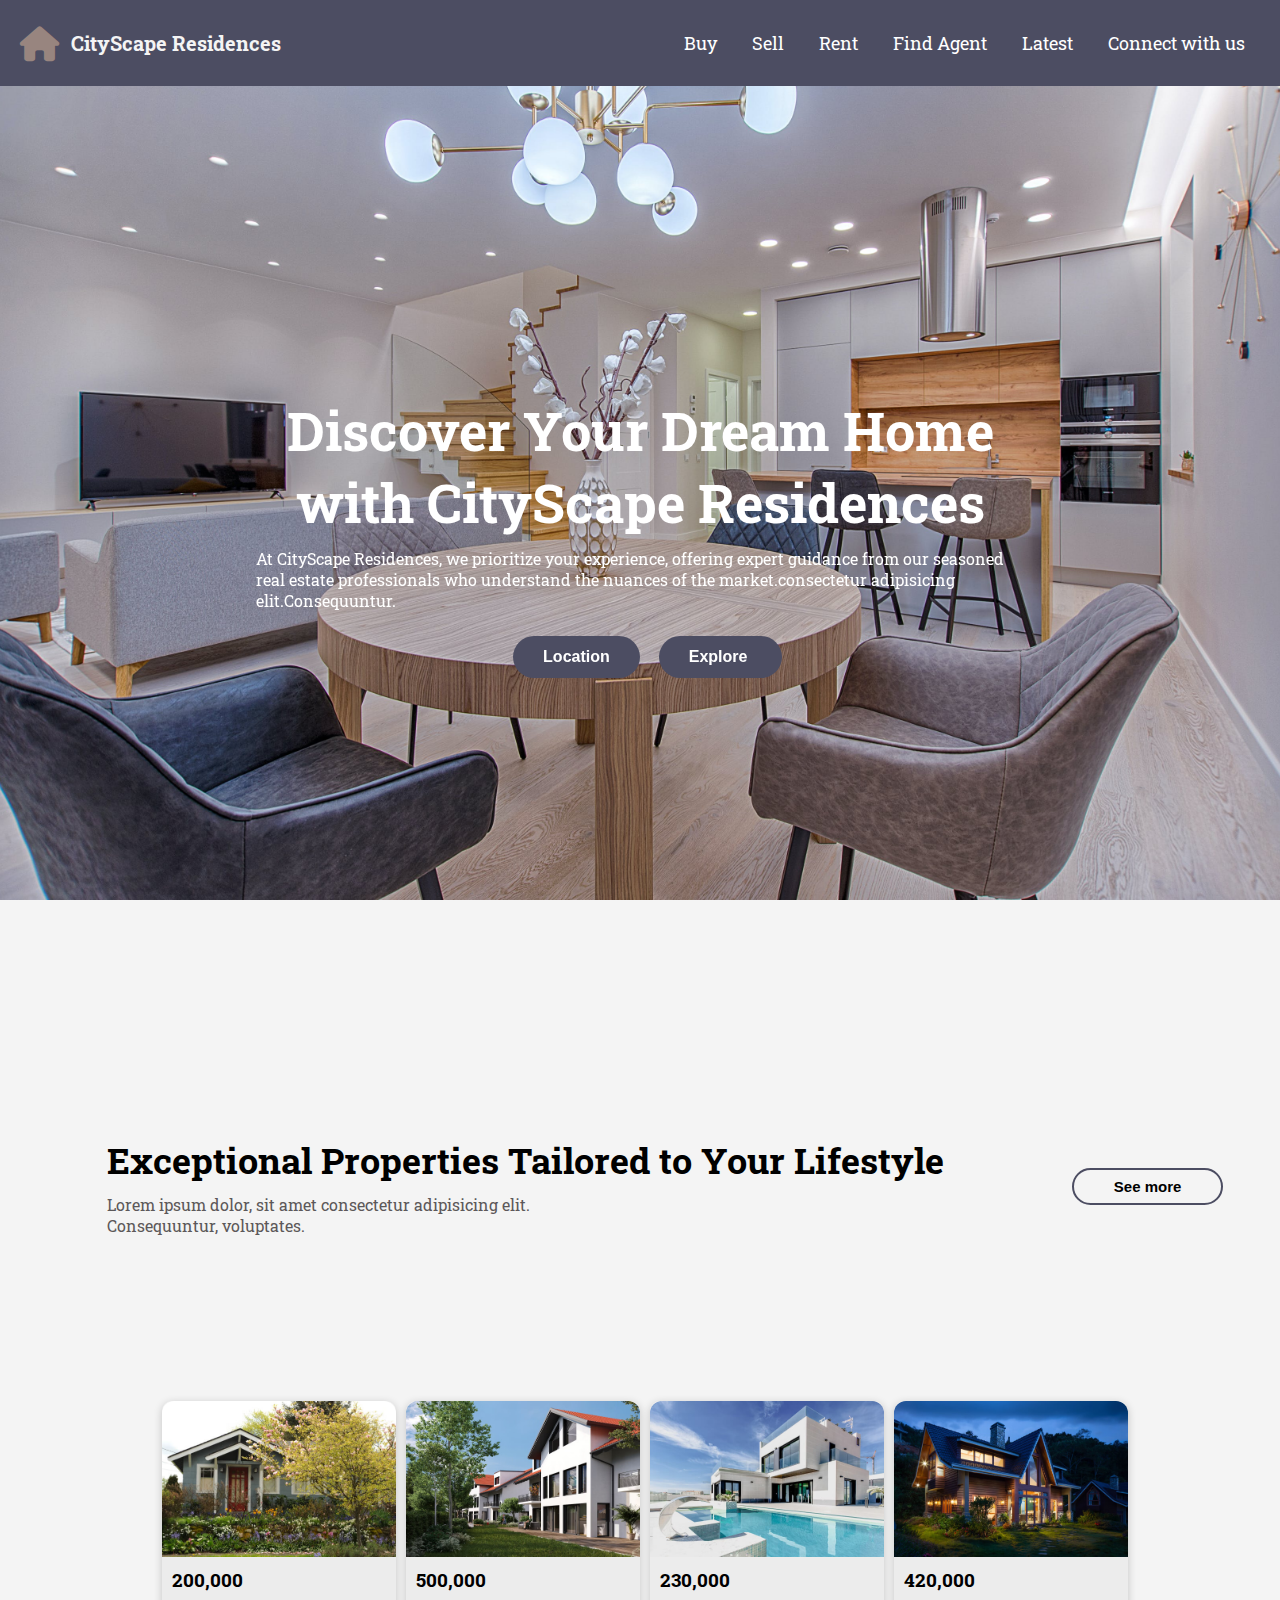
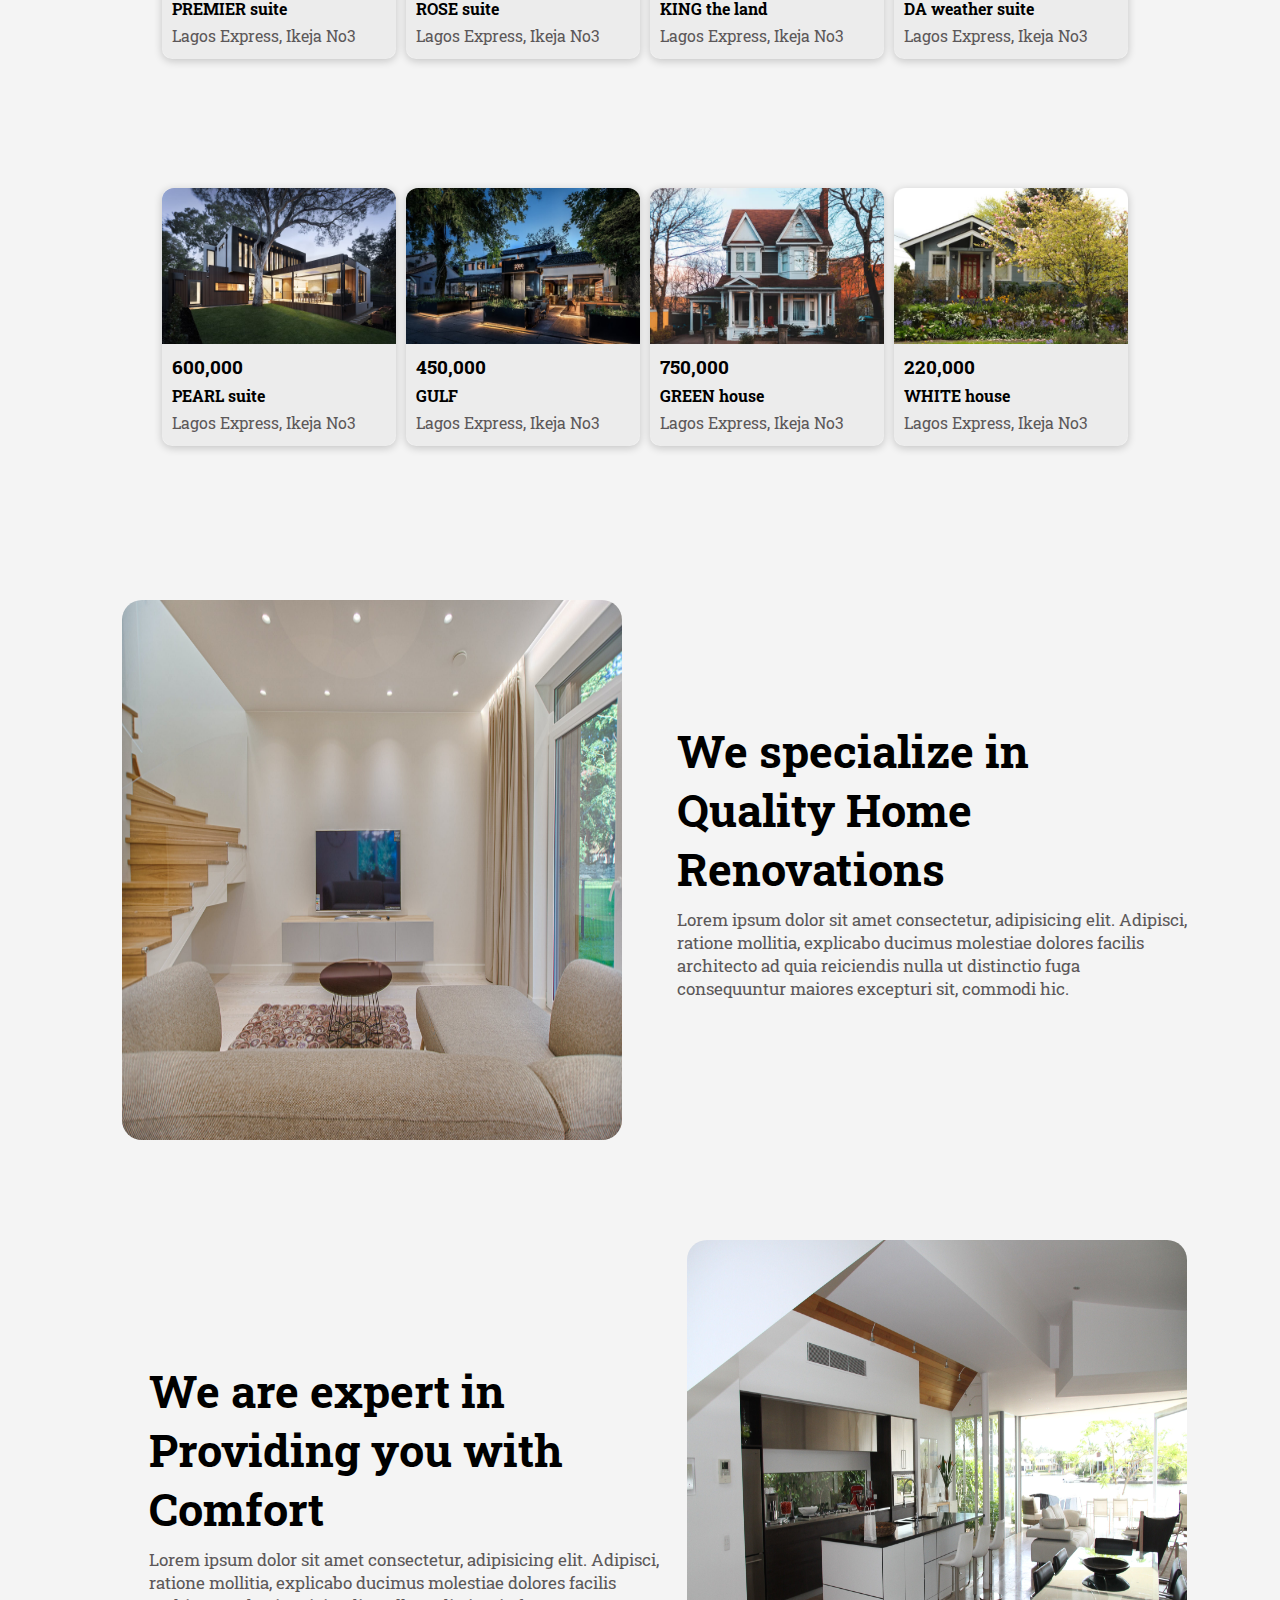
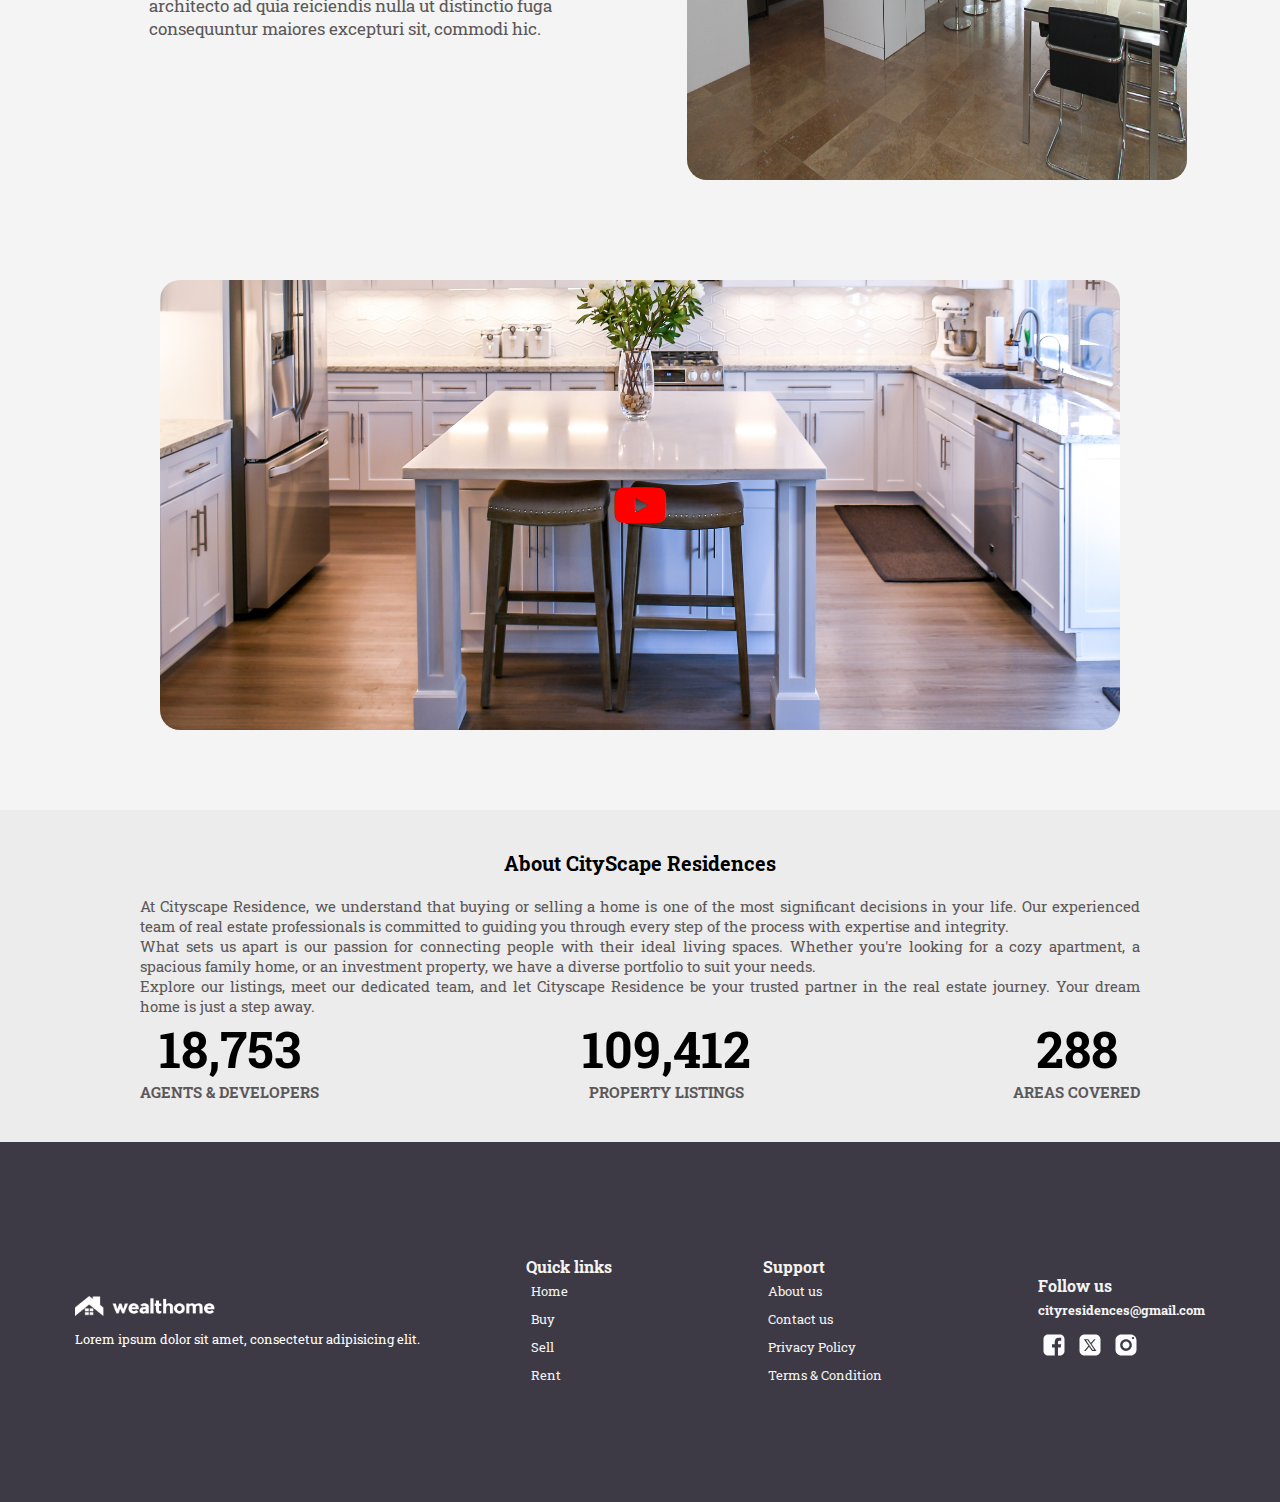
<file: index.html>
<!DOCTYPE html>
<html lang="en">
<head>
    <meta charset="UTF-8">
    <meta name="viewport" content="width=device-width, initial-scale=1.0">
    <title>Real Estate</title>
    <link rel="stylesheet" href="home.css">

        <link rel="preconnect" href="https://fonts.googleapis.com">
    <link rel="preconnect" href="https://fonts.gstatic.com" crossorigin>
    <link href="https://fonts.googleapis.com/css2?family=Roboto+Slab:wght@400;500;600;700&family=Roboto:wght@400;500;700&display=swap" rel="stylesheet">

    <link rel="stylesheet" href="https://cdnjs.cloudflare.com/ajax/libs/font-awesome/6.0.0/css/all.min.css" />

    <link href="https://unpkg.com/aos@2.3.1/dist/aos.css" rel="stylesheet">
</head>
<body>
   
     
    <header>
        <nav>
            <div class="img-icon">
                <i class='fas fa-home' id="home"></i>
                <!--<img src="favicon.svg">-->
             <h4>CityScape Residences</h4>
            </div>


            <input type="checkbox" id="check">
            <label for="check" class="icons">
                   <i class='fas fa-bars' id="menu"></i>
                   <i class='fas fa-times' id="cancel-menu"></i>
               </label>

               <div class="just-try">
            
            <ul>
                <li><a href="#">Buy</a></li>
                <li><a href="#">Sell</a></li>
                <li><a href="#">Rent</a></li>
                <li><a href="#">Find Agent</a></li>
                <li><a href="#">Latest</a></li>
                <li><a href="#">Connect with us</a></li>
            </ul>
        </nav>
    </header>

    <section class="first-section" data-aos="fade-down"
    data-aos-easing="linear"
    data-aos-duration="1500">
       <h1>Discover Your Dream Home<br>with CityScape Residences</h1>
       <p>At CityScape Residences, we prioritize your experience, offering expert guidance from our seasoned real estate professionals who understand the nuances of the market.consectetur adipisicing elit.Consequuntur.</p>

        <div class="btn-container">
           <button class="btn">Location</button>

            <button class="btn">Explore
                <i class='fas fa-right-arrow' id="arrow"></i>
            </button>
       
        </div>

    </section>


    <div class="second-section">
        <div>
             <h2 class="text-in-sec2">Exceptional Properties Tailored to Your Lifestyle</h2>

        <p class="para-in-sec2">Lorem ipsum dolor, sit amet consectetur adipisicing elit. Consequuntur, voluptates.</p>
        </div>
       

        <button class="tour-btn">See more</button>
    </div>

   

                  <!--------------properties---------------->

    <section class="container">
        <div class="content">
            <div class="card">
            <img class="buy-one"  src="images/property-7.jpg">
            
            <h3 class="price">200,000</h3>
            <h4 class="home-name">PREMIER suite</h4>
             <address class="home-location">Lagos Express, Ikeja No3</address>
             
          
        </div>
        </div>

        <div class="content">
            <div class="card">
            <img class="buy-one"  src="images/property-4.jpg">
            
            <h3 class="price">500,000</h3>
            <h4 class="home-name">ROSE suite</h4>
             <address class="home-location">Lagos Express, Ikeja No3</address> 
             
           
        </div>
        </div>

        <div class="content">
            <div class="card">
            <img class="buy-one"  src="images/property-2.jpg">
            
            <h3 class="price">230,000</h3>
            <h4 class="home-name">KING the land</h4>
             <address class="home-location">Lagos Express, Ikeja No3</address>

        </div>
        </div>

        <div class="content">
            <div class="card">
            <img class="buy-one" src="images/property-1.jpg">
            
            <h3 class="price">420,000</h3>
            <h4 class="home-name">DA weather suite</h4>
             <address class="home-location">Lagos Express, Ikeja No3</address>

        </div>
        </div>

    </section>
        
        
        


<!---trying the second line of imgs-->

<section class="container2">


    <div class="content">
        <div class="card">
        <img class="buy-one"  src="images/property-3.jpg">
        
        <h3 class="price">600,000</h3>
        <h4 class="home-name">PEARL suite</h4>
         <address class="home-location">Lagos Express, Ikeja No3</address>

      
    </div>
    </div>


    <div class="content">
        <div class="card">
        <img class="buy-one"  src="images/property-5.jpg">
        
        <h3 class="price">450,000</h3>
        <h4 class="home-name">GULF</h4>
         <address class="home-location">Lagos Express, Ikeja No3</address>

    </div>
    </div>


    <div class="content">
        <div class="card">
        <img class="buy-one"  src="images/property-6.jpg">
        
        <h3 class="price">750,000</h3>
        <h4 class="home-name">GREEN house</h4>
         <address class="home-location">Lagos Express, Ikeja No3</address>
        
    </div>
    </div>



    <div class="content">
        <div class="card">
        <img class="buy-one"  src="images/property-7.jpg">
        
        <h3 class="price">220,000</h3>
        <h4 class="home-name">WHITE house</h4>
         <address class="home-location">Lagos Express, Ikeja No3</address>
     
    </div>
    </div>
</section>


<section class="sale-container" >
    
    <img class="sale-home-img" src="real-images/house3.jpg">

    <div class="text-container">
         <h1 class="sale-text">We specialize in<br> Quality Home Renovations</h1>

         <p class="sale-para">Lorem ipsum dolor sit amet consectetur, adipisicing elit. Adipisci, ratione mollitia, explicabo ducimus molestiae dolores facilis architecto ad quia reiciendis nulla ut distinctio fuga consequuntur maiores excepturi sit, commodi hic.</p>

    </div>

</section>


<section class="sale-container2" >


    <div class="text-container">
        <h1 class="sale-text">We are expert in<br> Providing you with Comfort</h1>

        <p class="sale-para">Lorem ipsum dolor sit amet consectetur, adipisicing elit. Adipisci, ratione mollitia, explicabo ducimus molestiae dolores facilis architecto ad quia reiciendis nulla ut distinctio fuga consequuntur maiores excepturi sit, commodi hic.</p>

    </div>
    
    <img class="sale-home-img" src="real-images/house4.jpg">
</section>

<div class="youtube-container">
    <img class="video-img" src="real-images/edited house.jpg">
    
       <i class="fa-brands fa-youtube play" id="play-btn"></i>
    
</div>




<!-----------------About us------------------->


       
    <section class="about-us-section">

        <h3>About CityScape Residences</h3>
        

        <p>At Cityscape Residence, we understand that buying or selling a home is one of the most significant decisions in your life. Our experienced team of real estate professionals is committed to guiding you through every step of the process with expertise and integrity.
            </p>
        <p>What sets us apart is our passion for connecting people with their ideal living spaces. Whether you're looking for a cozy apartment, a spacious family home, or an investment property, we have a diverse portfolio to suit your needs.</p>

       <p> Explore our listings, meet our dedicated team, and let Cityscape Residence be your trusted partner in the real estate journey. Your dream home is just a step away.
</p>


<div class="about-num-container">
<div class="num">
    <h1>18,753</h1>
    <p>AGENTS & DEVELOPERS</p>
</div>

<div class="num">
    <h1>109,412</h1>
    <p>PROPERTY LISTINGS</p>
</div>

<div class="num">
    <h1>288</h1>
    <p>AREAS COVERED</p>
</div>
</div>

    </section>


<footer>
    <div class="sub-footer">
        <div class="footer-one">
            <img src="images/logo.png">
            <p>Lorem ipsum dolor sit amet, consectetur adipisicing elit.</p>
        </div>
    
        <div class="footer-two">
            <h4>Quick links</h4>
           <li>Home</li>
           <li>Buy</li>
           <li>Sell</li>
           <li>Rent</li>
        </div>
    
    
        <div class="footer-two">
            <h4>Support</h4>
           <li>About us</li>
           <li>Contact us</li>
           <li>Privacy Policy</li>
           <li>Terms & Condition</li>
        </div>
    
        <div class="footer-two">
            <h4>Follow us</h4>
            <h5>cityresidences@gmail.com</h5>
        <a> <img src="images/facebook.svg"></a>  
        <a> <img src="images/twitter.svg"></a>
        <a> <img src="images/insta.svg"></a>
        </div>

      <!-- <div class="copy-right">
              <hr>
               <h5>copyright 2023 debbiedot-5</h5>
        </div>--> 
       
    </div>
   
   
   
</footer>


<script src="https://unpkg.com/aos@2.3.1/dist/aos.js"></script>
<script>
    AOS.init();
  </script>
</body>
</html>
</file>
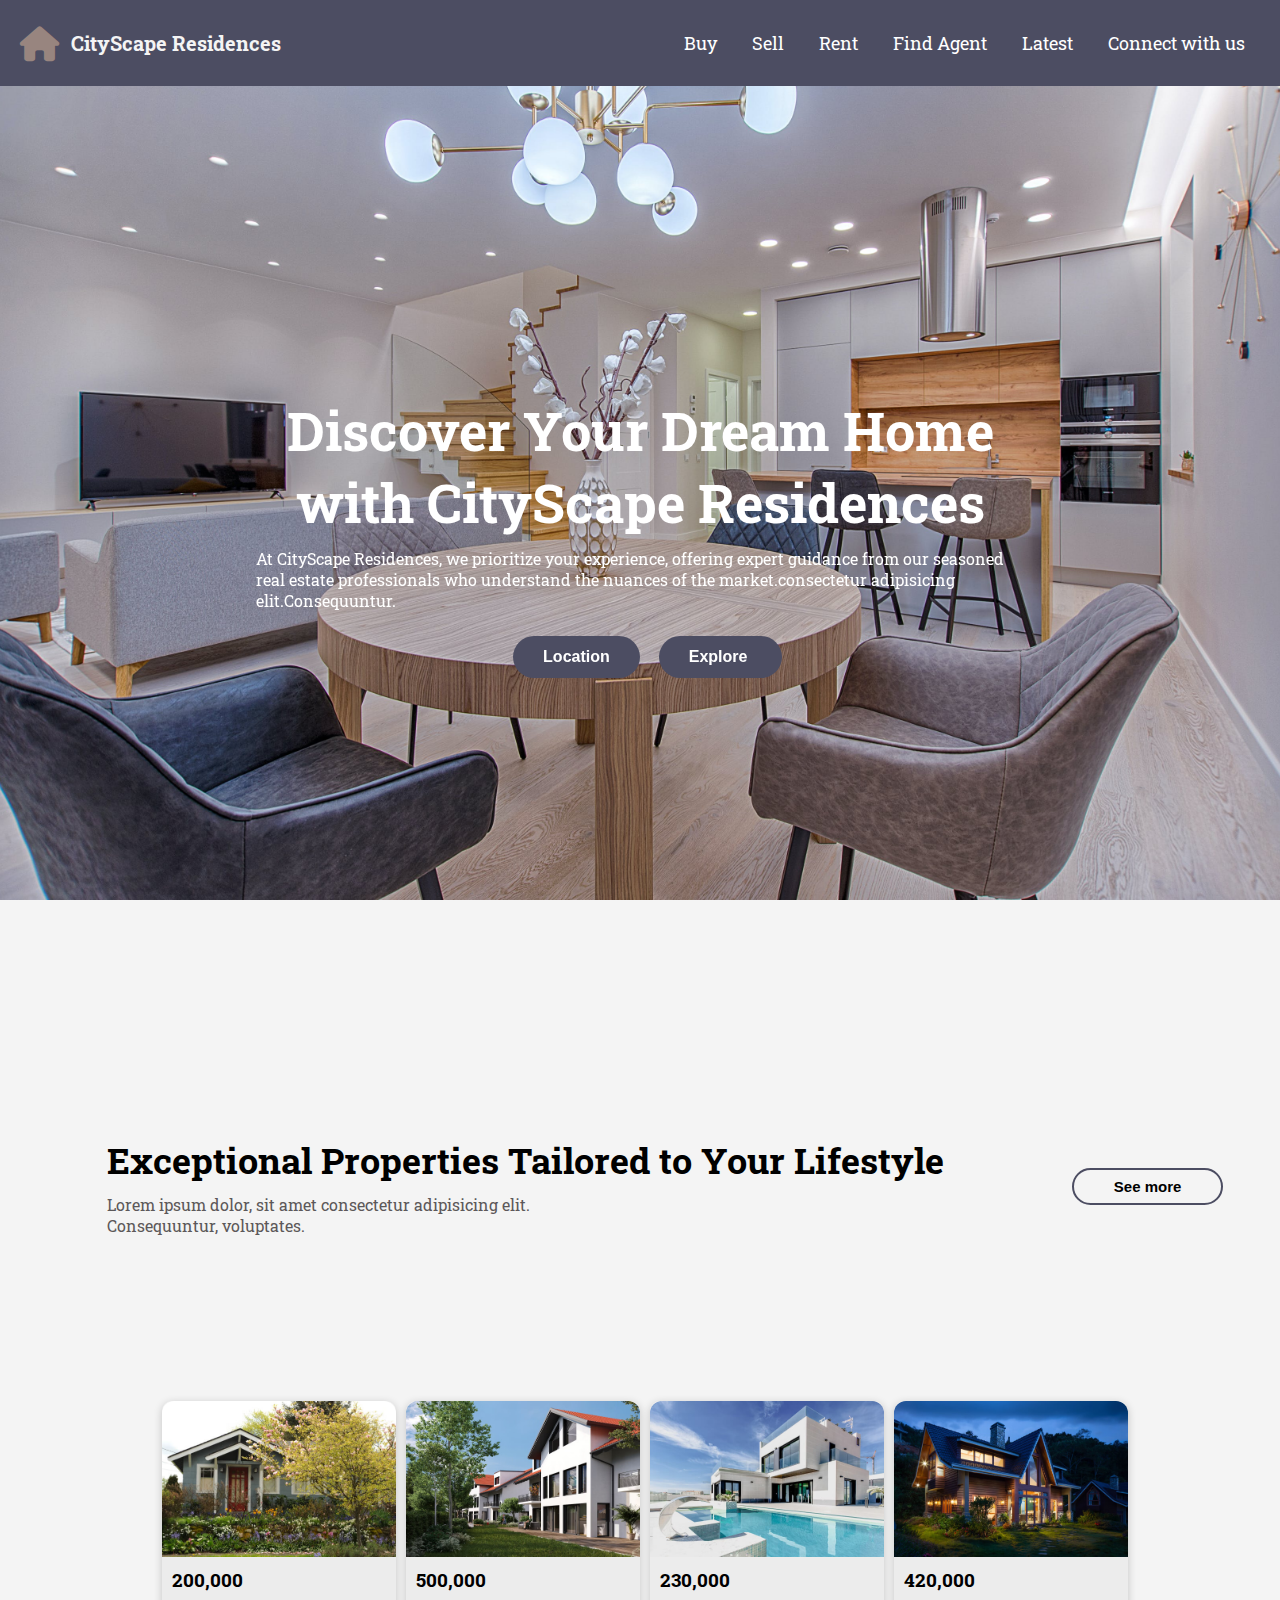
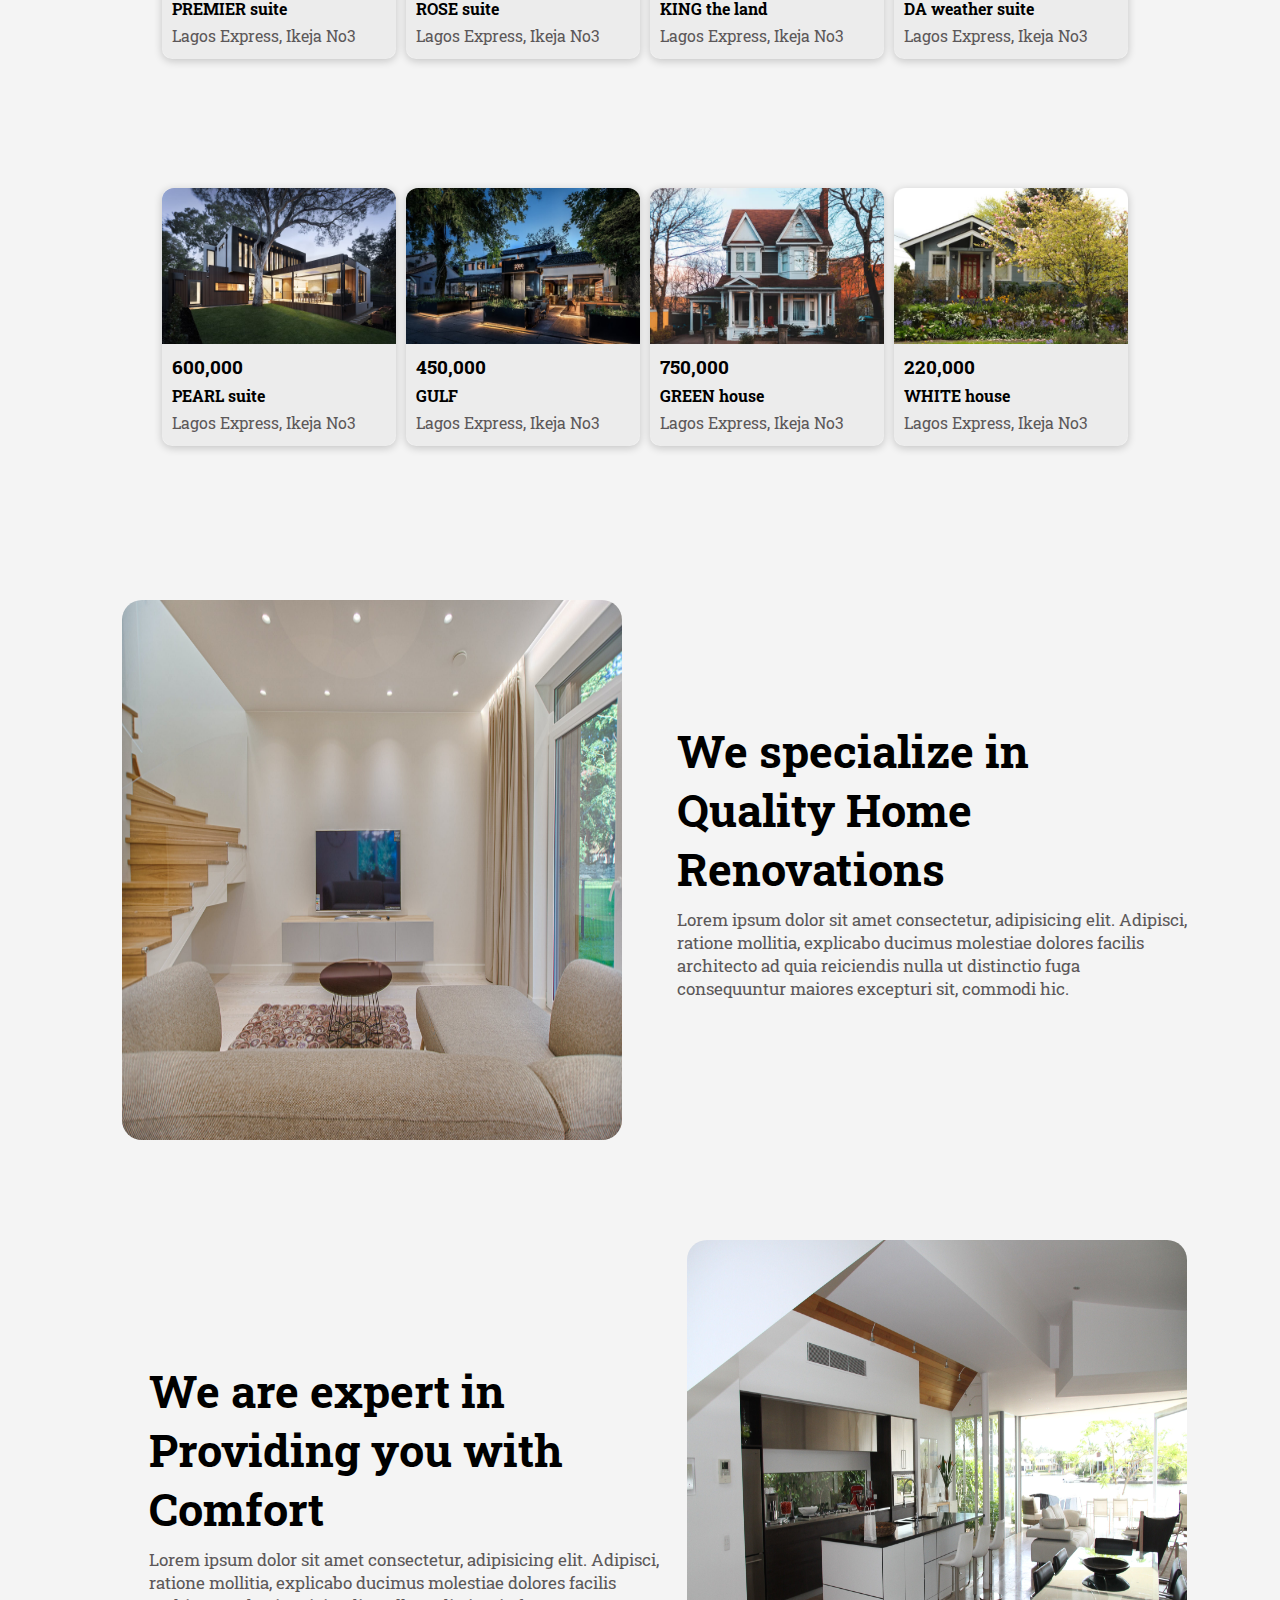
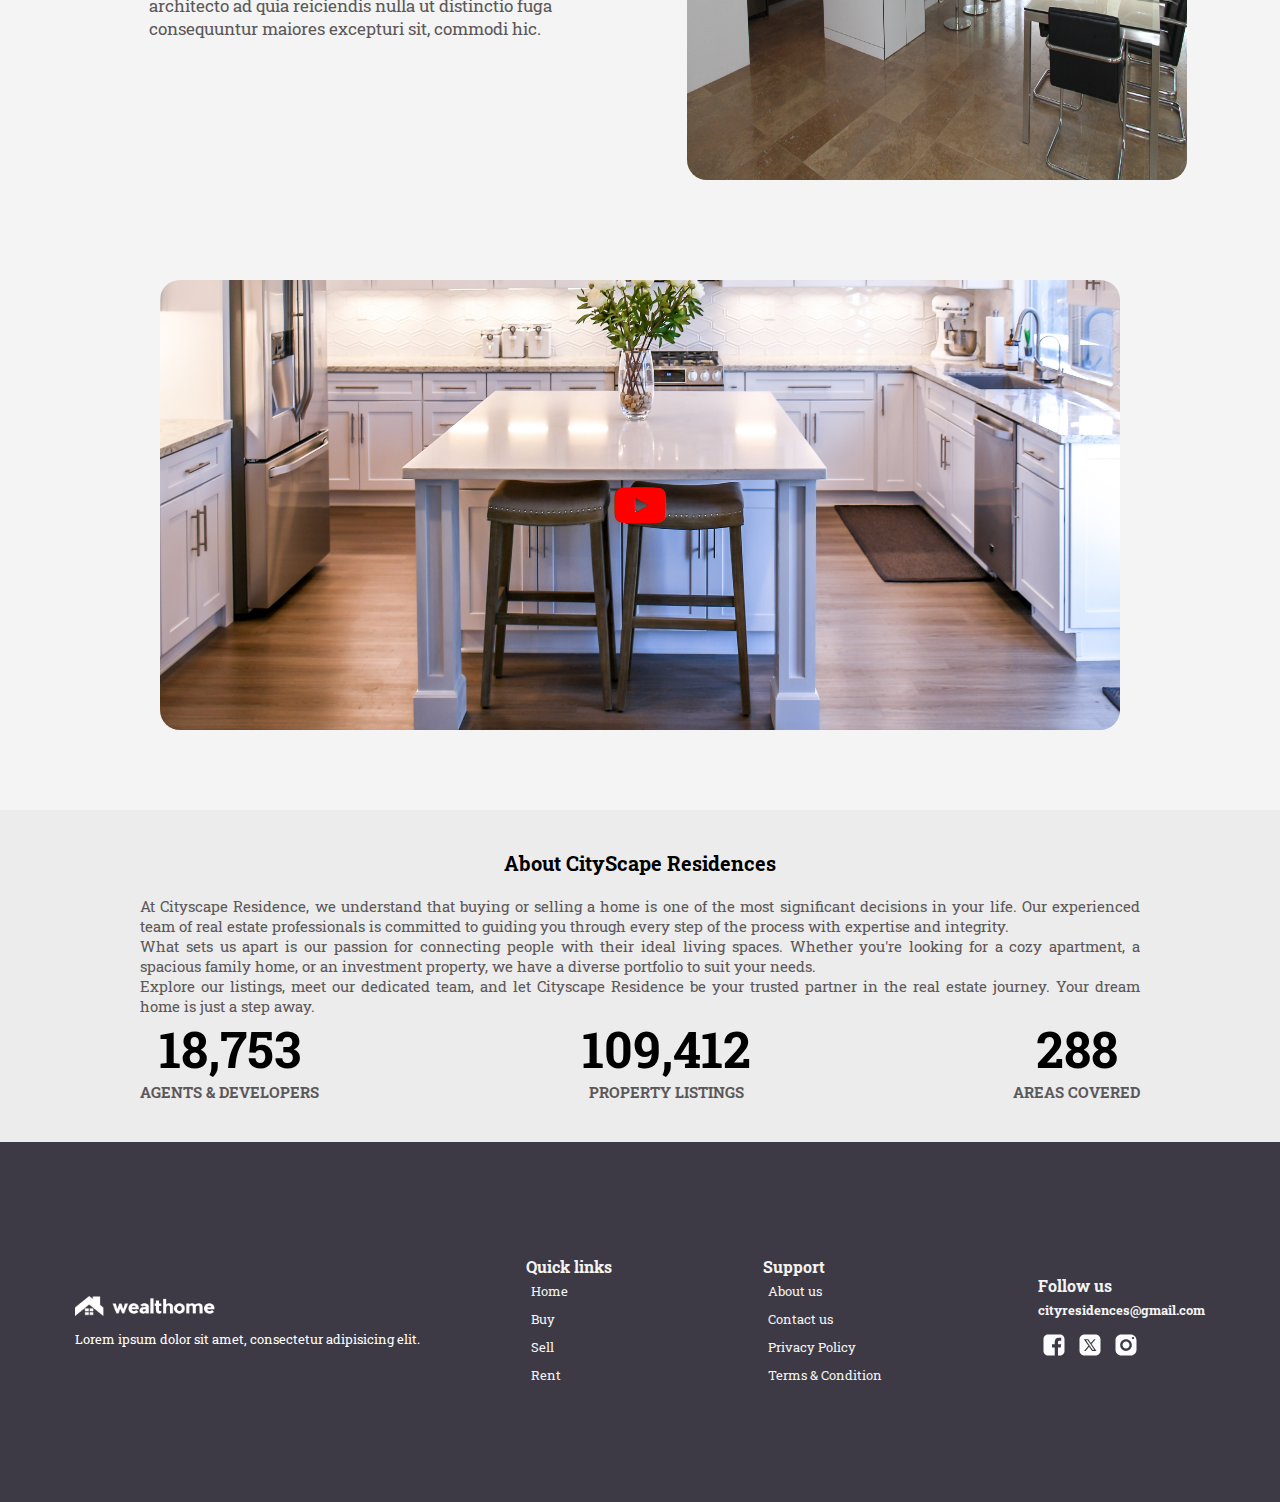
<file: home.html>
<!DOCTYPE html>
<html lang="en">
<head>
    <meta charset="UTF-8">
    <meta name="viewport" content="width=device-width, initial-scale=1.0">
    <title>Real Estate</title>
    <link rel="stylesheet" href="home.css">

        <link rel="preconnect" href="https://fonts.googleapis.com">
    <link rel="preconnect" href="https://fonts.gstatic.com" crossorigin>
    <link href="https://fonts.googleapis.com/css2?family=Roboto+Slab:wght@400;500;600;700&family=Roboto:wght@400;500;700&display=swap" rel="stylesheet">

    <link rel="stylesheet" href="https://cdnjs.cloudflare.com/ajax/libs/font-awesome/6.0.0/css/all.min.css" />

    <link href="https://unpkg.com/aos@2.3.1/dist/aos.css" rel="stylesheet">
</head>
<body>
   
     
    <header>
        <nav>
            <div class="img-icon">
                <i class='fas fa-home' id="home"></i>
                <!--<img src="favicon.svg">-->
             <h4>CityScape Residences</h4>
            </div>


            <input type="checkbox" id="check">
            <label for="check" class="icons">
                   <i class='fas fa-bars' id="menu"></i>
                   <i class='fas fa-times' id="cancel-menu"></i>
               </label>

               <div class="just-try">
            
            <ul>
                <li><a href="#">Buy</a></li>
                <li><a href="#">Sell</a></li>
                <li><a href="#">Rent</a></li>
                <li><a href="#">Find Agent</a></li>
                <li><a href="#">Latest</a></li>
                <li><a href="#">Connect with us</a></li>
            </ul>
        </nav>
    </header>

    <section class="first-section" data-aos="fade-down"
    data-aos-easing="linear"
    data-aos-duration="1500">
       <h1>Discover Your Dream Home<br>with CityScape Residences</h1>
       <p>At CityScape Residences, we prioritize your experience, offering expert guidance from our seasoned real estate professionals who understand the nuances of the market.consectetur adipisicing elit.Consequuntur.</p>

        <div class="btn-container">
           <button class="btn">Location</button>

            <button class="btn">Explore
                <i class='fas fa-right-arrow' id="arrow"></i>
            </button>
       
        </div>

    </section>


    <div class="second-section">
        <div>
             <h2 class="text-in-sec2">Exceptional Properties Tailored to Your Lifestyle</h2>

        <p class="para-in-sec2">Lorem ipsum dolor, sit amet consectetur adipisicing elit. Consequuntur, voluptates.</p>
        </div>
       

        <button class="tour-btn">See more</button>
    </div>

   

                  <!--------------properties---------------->

    <section class="container">
        <div class="content">
            <div class="card">
            <img class="buy-one"  src="images/property-7.jpg">
            
            <h3 class="price">200,000</h3>
            <h4 class="home-name">PREMIER suite</h4>
             <address class="home-location">Lagos Express, Ikeja No3</address>
             
          
        </div>
        </div>

        <div class="content">
            <div class="card">
            <img class="buy-one"  src="images/property-4.jpg">
            
            <h3 class="price">500,000</h3>
            <h4 class="home-name">ROSE suite</h4>
             <address class="home-location">Lagos Express, Ikeja No3</address> 
             
           
        </div>
        </div>

        <div class="content">
            <div class="card">
            <img class="buy-one"  src="images/property-2.jpg">
            
            <h3 class="price">230,000</h3>
            <h4 class="home-name">KING the land</h4>
             <address class="home-location">Lagos Express, Ikeja No3</address>

        </div>
        </div>

        <div class="content">
            <div class="card">
            <img class="buy-one" src="images/property-1.jpg">
            
            <h3 class="price">420,000</h3>
            <h4 class="home-name">DA weather suite</h4>
             <address class="home-location">Lagos Express, Ikeja No3</address>

        </div>
        </div>

    </section>
        
        
        


<!---trying the second line of imgs-->

<section class="container2">


    <div class="content">
        <div class="card">
        <img class="buy-one"  src="images/property-3.jpg">
        
        <h3 class="price">600,000</h3>
        <h4 class="home-name">PEARL suite</h4>
         <address class="home-location">Lagos Express, Ikeja No3</address>

      
    </div>
    </div>


    <div class="content">
        <div class="card">
        <img class="buy-one"  src="images/property-5.jpg">
        
        <h3 class="price">450,000</h3>
        <h4 class="home-name">GULF</h4>
         <address class="home-location">Lagos Express, Ikeja No3</address>

    </div>
    </div>


    <div class="content">
        <div class="card">
        <img class="buy-one"  src="images/property-6.jpg">
        
        <h3 class="price">750,000</h3>
        <h4 class="home-name">GREEN house</h4>
         <address class="home-location">Lagos Express, Ikeja No3</address>
        
    </div>
    </div>



    <div class="content">
        <div class="card">
        <img class="buy-one"  src="images/property-7.jpg">
        
        <h3 class="price">220,000</h3>
        <h4 class="home-name">WHITE house</h4>
         <address class="home-location">Lagos Express, Ikeja No3</address>
     
    </div>
    </div>
</section>


<section class="sale-container" >
    
    <img class="sale-home-img" src="real-images/house3.jpg">

    <div class="text-container">
         <h1 class="sale-text">We specialize in<br> Quality Home Renovations</h1>

         <p class="sale-para">Lorem ipsum dolor sit amet consectetur, adipisicing elit. Adipisci, ratione mollitia, explicabo ducimus molestiae dolores facilis architecto ad quia reiciendis nulla ut distinctio fuga consequuntur maiores excepturi sit, commodi hic.</p>

    </div>

</section>


<section class="sale-container2" >


    <div class="text-container">
        <h1 class="sale-text">We are expert in<br> Providing you with Comfort</h1>

        <p class="sale-para">Lorem ipsum dolor sit amet consectetur, adipisicing elit. Adipisci, ratione mollitia, explicabo ducimus molestiae dolores facilis architecto ad quia reiciendis nulla ut distinctio fuga consequuntur maiores excepturi sit, commodi hic.</p>

    </div>
    
    <img class="sale-home-img" src="real-images/house4.jpg">
</section>

<div class="youtube-container">
    <img class="video-img" src="real-images/edited house.jpg">
    
       <i class="fa-brands fa-youtube play" id="play-btn"></i>
    
</div>




<!-----------------About us------------------->


       
    <section class="about-us-section">

        <h3>About CityScape Residences</h3>
        

        <p>At Cityscape Residence, we understand that buying or selling a home is one of the most significant decisions in your life. Our experienced team of real estate professionals is committed to guiding you through every step of the process with expertise and integrity.
            </p>
        <p>What sets us apart is our passion for connecting people with their ideal living spaces. Whether you're looking for a cozy apartment, a spacious family home, or an investment property, we have a diverse portfolio to suit your needs.</p>

       <p> Explore our listings, meet our dedicated team, and let Cityscape Residence be your trusted partner in the real estate journey. Your dream home is just a step away.
</p>


<div class="about-num-container">
<div class="num">
    <h1>18,753</h1>
    <p>AGENTS & DEVELOPERS</p>
</div>

<div class="num">
    <h1>109,412</h1>
    <p>PROPERTY LISTINGS</p>
</div>

<div class="num">
    <h1>288</h1>
    <p>AREAS COVERED</p>
</div>
</div>

    </section>


<footer>
    <div class="sub-footer">
        <div class="footer-one">
            <img src="images/logo.png">
            <p>Lorem ipsum dolor sit amet, consectetur adipisicing elit.</p>
        </div>
    
        <div class="footer-two">
            <h4>Quick links</h4>
           <li>Home</li>
           <li>Buy</li>
           <li>Sell</li>
           <li>Rent</li>
        </div>
    
    
        <div class="footer-two">
            <h4>Support</h4>
           <li>About us</li>
           <li>Contact us</li>
           <li>Privacy Policy</li>
           <li>Terms & Condition</li>
        </div>
    
        <div class="footer-two">
            <h4>Follow us</h4>
            <h5>cityresidences@gmail.com</h5>
        <a> <img src="images/facebook.svg"></a>  
        <a> <img src="images/twitter.svg"></a>
        <a> <img src="images/insta.svg"></a>
        </div>

      <!-- <div class="copy-right">
              <hr>
               <h5>copyright 2023 debbiedot-5</h5>
        </div>--> 
       
    </div>
   
   
   
</footer>


<script src="https://unpkg.com/aos@2.3.1/dist/aos.js"></script>
<script>
    AOS.init();
  </script>
</body>
</html>
</file>
<file: home.css>
*{
    margin: 0;
    padding: 0;
    box-sizing: border-box;
}

body{
    background-image: url(real-images/house5.jpg);
    background-size: cover;
    background-position: center;
    background-repeat: no-repeat;
    background-color: #f4f4f4;
    height: 100vh;
    width: 100vw;
    font-family: 'Roboto Slab', serif;
    position: relative;
   
}

header nav {
    display: flex;
    justify-content: space-between;
    align-items: center;
    background-color: rgb(76,77,98);
    margin: 0;
   padding: 18px 20px;
     width: 100vw;
}


#home{
    font-size: 35px;
    color: rgb(152,133,127);
     align-items: center;
}

.img-icon{
    display: flex;
    justify-content: space-between;
    align-items: center;
    text-align: center;   
}

.img-icon h4{
    padding: 12px;
    font-size: 20px;
    color: #f4f4f4;
    text-align: center;
    font-weight: bold;
}


#check {
  display: none;
}


.icons{
  font-size: 20px;
  right: 25px;
  top: 9%;
  cursor: pointer;
  display: none;
  position: absolute;
  
}

.just-try{
  display: flex;
  justify-content: space-between;
  align-items: center;
  
 }

ul{
    list-style: none;
    display: flex;
    justify-content: space-between;
    align-items: center; 
    text-align: center;

}

ul li a{
    margin-left: 5px;
    list-style: none;
    text-decoration: none;
    color: white;
    font-size: 18px;
    transition: 0.15s ease;
}

 li a{
    padding: 10px 15px;
    border-radius: 12px;
}

 li a:hover{
    background-color: rgb(178,169,171);
    opacity: 1; 
}


.first-section{
    display: flex;
    flex-direction: column;
    justify-content: center;
    align-items: center;
    height: 100vh; 
    
}

h1{
 
    font-size: 6vmin;
    font-weight: bold;
}

 h1, p {
    text-align: center;
    color: white;
    
    
 }
  p{
    padding-top: 10px;
    font-size: 16px;
    width: 60vw;
    text-align: left;
    
  }

  .btn-container{
    margin-top: 25px;
  }

  .btn,
  .tour-btn{
    padding: 12px 30px;
    margin-left: 15px;
    background-color: rgb(76,77,98);
    border: none;
    color: white;
    font-size: 16px;
    font-weight: 600;
    border-radius: 25px;
    transition: 0.4s;
    cursor: pointer;
  }

 .btn:hover{
   background-color: rgb(152,133,127);
  }

  .second-section{
    margin: 150px 0 90px 0;
    display: flex;
    justify-content: space-around;
    align-items: center;
    
  }

  .text-in-sec2,
  .para-in-sec2{
   color: black;
    text-align: left;
    padding-left: 50px;
  }


.text-in-sec2{
    font-size: 4vmin;
    font-weight: bold;
}


  .para-in-sec2{
    width: 500px;
    color: rgb(92, 88, 89);
  }

  .tour-btn{
    padding: 8px 40px ;
    border: 2px solid rgb(76,77,98);
   background-color: transparent;
    color: black;
    font-size: 15px;
    font-weight: 600;
   cursor: pointer;
  }

  /*    for the images        */


  
  .container,
  .container2{
    width: 100%;
    min-height: 43vh;
    background-color: transparent;
    display: flex;
    justify-content: space-around;
    align-items: center;
    padding: 0 152px;
    
  }

 


  .content{
    border-radius: 12px;
    display: flex;
    justify-content: center;
    align-items: center;
    text-align: left;
    margin: 20px 0px 0px 10px;
    background-color: rgb(236, 236, 236);
    
  }

  .content .card{
    flex: 1;
    box-shadow: 0px 2px 8px 0px rgb(0, 0, 0, 0.2);
    margin-bottom: 0;
    border-radius: 10px;
  
  }

  .buy-one{
    border-radius: 12px 12px 0 0;
    width: 100%;
    height: 100%;
    object-fit: cover;
  }

  .price,
  .home-name,
  .home-location{
    padding: 6px 10px;
  }

  .home-name{
    padding-top: 0px;
    font-size: 16px;
  }
  

  .home-location{
    color: black;
    text-align: left;
    font-style: normal;
    color: rgb(92, 88, 89);
    padding-top: 0px;
    padding-bottom: 13px;
  }

 

  .sale-container,
  .sale-container2{
    display: flex;
    justify-content: center;
    align-items: center;
    padding-top: 100px;
  }

  .sale-home-img{
    width: 500px;
    border-radius: 20px;
    height: 60vh;
    margin-left: 28px;
  }

  .text-container{
    padding-left: 55px;
  }

.sale-text{
  font-size: 5vmin;
}
  .sale-text,
  .sale-para{
    color: black;
    text-align: left;
    width: 510px;
    
  }

  .sale-para{
   font-size: 17px;
   color: rgb(92, 88, 89);
   padding-top: 10px;
   padding-bottom: 20px;

  }

  #checks{
   color: rgb(76,77,98);
  }

  .icon-text{
    position: relative;

  }

  .icon-text::before{
    content: '';
    display: inline-block;
  }

  .video-img{
    width: 75%;
    height: 50vh;
    margin: auto;
    display: block;
    margin-top: 100px;
    border-radius: 20px;
  }

  
.youtube-container{
  position: relative;
}
  .play{
    position: absolute;
    top: 50%;
    left: 50%;
    transform: translate(-50%, -50%);
    font-size: 3em;
    cursor: pointer;
  }

  

  #play-btn{
  color: red;
  
  }

 #play-btn::after{
    color: #f4f4f4;
   font-size: 1em;
  }

  .about-us-section{
  background-color: rgb(236, 236, 236);
  text-align: center;
  padding: 40px;
  margin-top: 80px;
 
  }

  .about-us-section h3{
    font-size: 20px;
    text-align: center;
    padding-bottom: 20px;
  }

  .about-us-section p{
    color: rgb(92, 88, 89);
    text-align: justify;
    align-items: center;
    width: auto;
    font-size: 15px;
    padding: 0 100px;
  }

  .about-num-container{
    display: flex;
    justify-content: space-between;
    align-items: center;
    text-align: center;
  }

  .num h1{
    font-size: 50px;
    color: black;
  }
  .num p{
    font-weight: bold;
  }

  .sub-footer{
    background-color: rgb(62,58,69);
    height: 40vh;
    display: flex;
    justify-content: space-around;
    align-items: center;
   
  }

  .footer-one{
    width: 300px;
  }

  .footer-one img{
    width: 140px;
  }

  .footer-one p{
    font-size: 13px;
    text-align: left;
  }

  .footer-two{
    list-style: none;
   color: #f4f4f4;
  }

  .footer-two li{
    font-size: 13px;
    padding: 5px;
  }

  .footer-two h5{
   padding: 5px 0;
   text-align: left;
  }
  .footer-two img{
    padding: 10px 5px;
    cursor: pointer;
  }
  hr{
    border: 1px solid rgb(160,160,174);
   
  }

  @media (max-width: 600px) {
    body{
      height: 100vh;
      background-size: cover;
    }


    .first-section{
      width: 100%; 
      margin: 0 auto;
       
    }

   

    .second-section {
    justify-content: center;
    flex-direction: column;
    margin: auto;
    align-items: center;
    
  }

    .text-in-sec2,
    .para-in-sec2{
    color: black;
    text-align: left;
    padding: 0 10px 10px 80px;
    
  }

  .tour-btn{
    margin: 10px;
  }



  .container,
  .container2{
    background-color: transparent;
    display: grid;
    grid-template-columns: 1fr 1fr;
    align-items: center;
    padding: 0 0px;
    
  }

 

  .sale-container{
   flex-direction: column;
  }

  .sale-container2{
    flex-direction: column-reverse;
  }

  .sale-home-img{
    width: 355px;
    border-radius: 20px;
    height: 55vh;
    margin: auto;
  }

  .text-container{
    padding-left: 50px;
    padding-top: 30px;
  }

  .sale-para{
    padding-bottom: 15px;
 
   }

   .sale-para,
   .sale-text{
  width: 400px;
   }


   .video-img{
    /*width: 330px;
    height: 310px;
    */
    width: 100%;
    margin-top: 90px;
   }

   .about-us-section{
    padding: 30px 5px;

   
    }

   .about-us-section p{
   
    width: 100%;
    font-size: 15px;
   padding: 0 10px;
  }

  .num h1{
    font-size: 30px;
   
  }
  .num p{
    font-weight: bold;
    font-size: 10px;
    width: 105%;
  }



  .sub-footer{
    background-color: rgb(62,58,69);
    height: 70vh;
   display: block;
   padding: 15px;
  }

  .footer-one{
    width: 100%;
  }

  .footer-one img{
    width: 125px;
  }

 

  .footer-two h4{
    padding: 7px 0 2px 0;
  }

  .footer-two li{
    font-size: 13px;
    padding: 6px;
  }


  }


  @media (max-width: 667px) {
    .icons{
      display: inline-flex;
      top: 0%;
    }
  }

  @media (max-width: 896px) {
    .just-try{
      position: absolute;
      top: 12%;
      left: 0;
      width: 100%;
      height: 0;
      background: rgb(160,160,174);
      overflow: hidden;
      z-index: 1;
      transition: 0.5s;
    }
  }



  @media (max-width: 992px) {
   
    .icons{
      display: inline-flex;
      top: 4%;
    }

    #check:checked~.icons #menu {
      display: none;
    }

    .icons #cancel-menu{
      display: none;
    }

    #check:checked~.icons #cancel-menu {
      display: block;
    }

    .just-try{
      position: absolute;
      top: 9%;
      left: 0;
      width: 100%;
      height: 0;
      background: rgb(160,160,174);
      overflow: hidden;
      z-index: 1;
      transition: 0.5s;
    }

    #check:checked~.just-try {
      height: 17.7rem;
    }
    

   .just-try, ul, li a{
      display: block;
      text-align: center;
    }
    
  }


  @media (max-width: 1024px) {
    .container,
    .container2{
      background-color: transparent;
      display: grid;
      grid-template-columns: 1fr 1fr;
      align-items: center;
      padding: 0 0px;
      
    }

    .sale-container{
      flex-direction: column;
     }
   
     .sale-container2{
       flex-direction: column-reverse;
     }
   
     .sale-home-img{
       width: 100%;
       border-radius: 20px;
       height: 55vh;
       margin: auto;
     }


     .text-container{
      padding-left: 10px;
      padding-top: 30px;
    }
  
    .sale-para{
      padding-bottom: 15px;
   
     }
  
     .sale-para,
     .sale-text{
     width: 100%;
   
     }

     .video-img{
      /*width: 330px;
      height: 310px;
      */
      width: 100%;
      margin-top: 90px;
     }
  
     .about-us-section{
      padding: 30px 5px;
  
     
      }
  
     .about-us-section p{
     
      width: 100%;
      font-size: 15px;
     padding: 0 10px;
    }
  
    .num h1{
      font-size: 30px;
     
    }
    .num p{
      font-weight: bold;
      font-size: 10px;
      width: 105%;
    }


    .sub-footer{
      background-color: rgb(62,58,69);
      height: 70vh;
     display: block;
     padding: 15px;
    }
  
    .footer-one{
      width: 100%;
    }
  
    .footer-one img{
      width: 125px;
    }
  
   
  
    .footer-two h4{
      padding: 7px 0 2px 0;
    }
  
    .footer-two li{
      font-size: 13px;
      padding: 6px;
    }
  
  
  
  }
</file>
